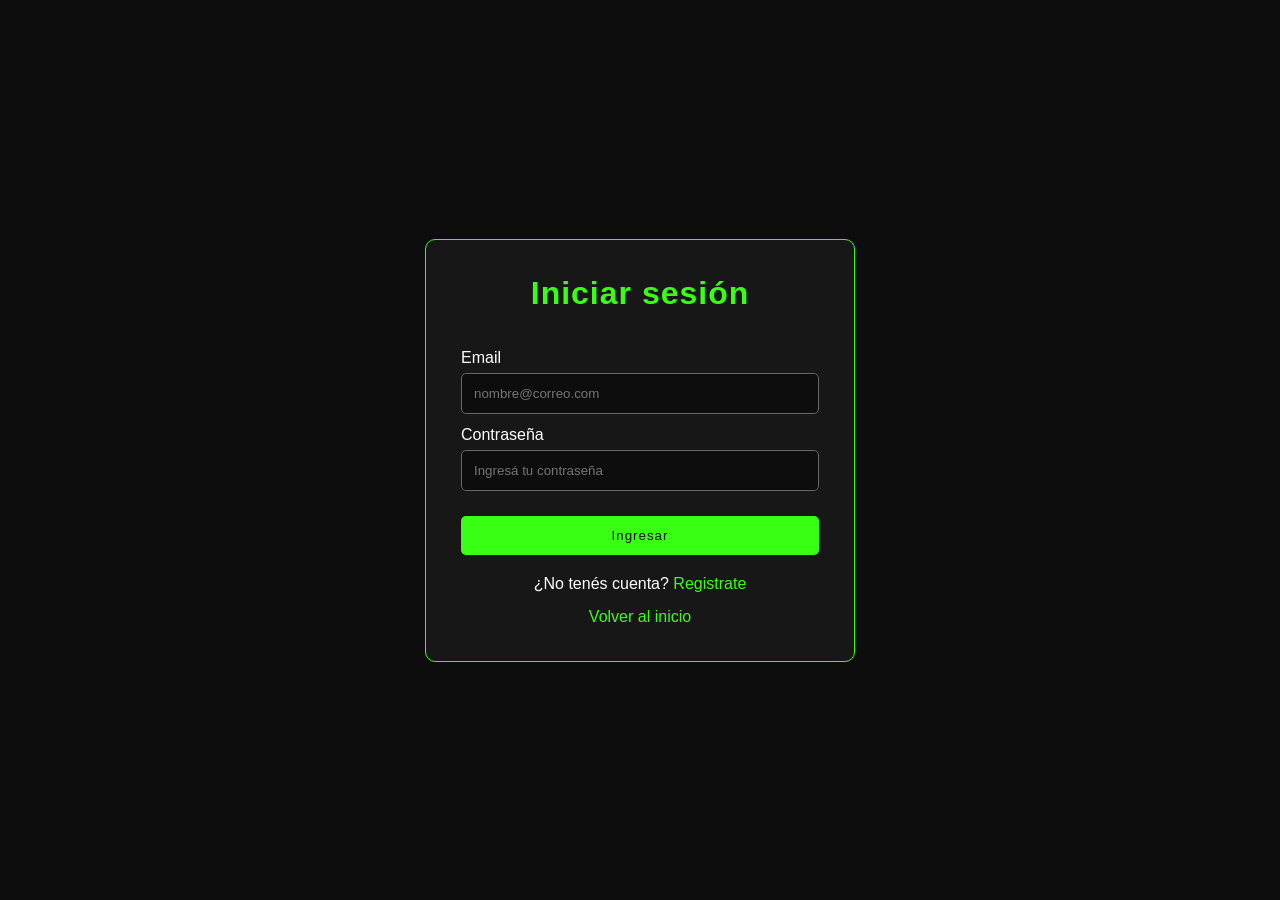
<file: index.html>
<!DOCTYPE html>
<html lang="es">
<head>
    <meta charset="UTF-8">
    <meta name="viewport" content="width=device-width, initial-scale=1.0">
    <title>PCore | Inicio</title>
    <link rel="stylesheet" href="./styles/styles.css">
    <script src="./scripts/navbar.js" defer></script>
    <script src="./scripts/productos.js" defer></script>
</head>
<body data-ruta-json="./data/productos.json" data-prefijo=".">
    <header id="header-principal" data-prefijo="."></header>

    <main>
        <section class="presentacion">
            <div class="presentacion-contenido">
                <p class="destacado">Tecnología para llevar tu equipo al siguiente nivel</p>
                <h1>Potenciá tu PC con los mejores componentes</h1>
                <p>Encontrá procesadores, placas de video, memorias y almacenamiento para armar el equipo que necesitás.</p>
                <div class="presentacion-botones">
                    <a class="boton" href="#categorias">Ver categorías</a>
                    <a class="boton-secundario" href="./pages/carrito.html">Ver carrito</a>
                </div>
            </div>
            <img src="./assets/img/logo-principal.png" alt="PCore Componentes de PC">
        </section>

        <section class="beneficios">
            <div>
                <strong>Productos seleccionados</strong>
                <p>Componentes de marcas reconocidas.</p>
            </div>
            <div>
                <strong>Armá tu equipo</strong>
                <p>Opciones para distintas necesidades.</p>
            </div>
            <div>
                <strong>Compra segura</strong>
                <p>Todo lo que buscás en un solo lugar.</p>
            </div>
        </section>

        <section id="categorias" class="seccion-categorias">
            <p class="destacado">Explorá nuestro catálogo</p>
            <h2>Nuestras categorías</h2>
            <div class="categorias">
                <article class="tarjeta">
                    <div class="categoria-icono">
                        <img src="./assets/img/icono-cpu.svg" alt="Icono de procesador">
                    </div>
                    <h3>Procesadores</h3>
                    <p>El corazón de tu computadora.</p>
                    <a href="./pages/procesadores.html">Ver categoría</a>
                </article>
                <article class="tarjeta">
                    <div class="categoria-icono">
                        <img src="./assets/img/icono-gpu.svg" alt="Icono de placa de video">
                    </div>
                    <h3>Placas de video</h3>
                    <p>Potencia gráfica para juegos y diseño.</p>
                    <a href="./pages/placas-video.html">Ver categoría</a>
                </article>
                <article class="tarjeta">
                    <div class="categoria-icono">
                        <img src="./assets/img/icono-ram.svg" alt="Icono de memoria RAM">
                    </div>
                    <h3>Memorias RAM</h3>
                    <p>Más velocidad para todas tus tareas.</p>
                    <a href="./pages/memorias-ram.html">Ver categoría</a>
                </article>
                <article class="tarjeta">
                    <div class="categoria-icono">
                        <img src="./assets/img/icono-ssd.svg" alt="Icono de almacenamiento">
                    </div>
                    <h3>Almacenamiento</h3>
                    <p>Guardá tus archivos de forma rápida y segura.</p>
                    <a href="./pages/almacenamiento.html">Ver categoría</a>
                </article>
            </div>
        </section>

        <section class="destacados-home">
            <p class="destacado">Productos destacados</p>
            <h2>Elegidos para vos</h2>

            <h3>Procesadores</h3>
            <div class="productos" data-productos data-categoria="procesadores" data-limite="3"></div>

            <h3>Placas de video</h3>
            <div class="productos" data-productos data-categoria="placas-video" data-limite="3"></div>

            <h3>Memorias RAM</h3>
            <div class="productos" data-productos data-categoria="memorias-ram" data-limite="3"></div>

            <h3>Almacenamiento</h3>
            <div class="productos" data-productos data-categoria="almacenamiento" data-limite="3"></div>
        </section>
    </main>

    <footer>
        <p>PCore - Componentes de PC</p>
    </footer>
</body>
</html>
</file>
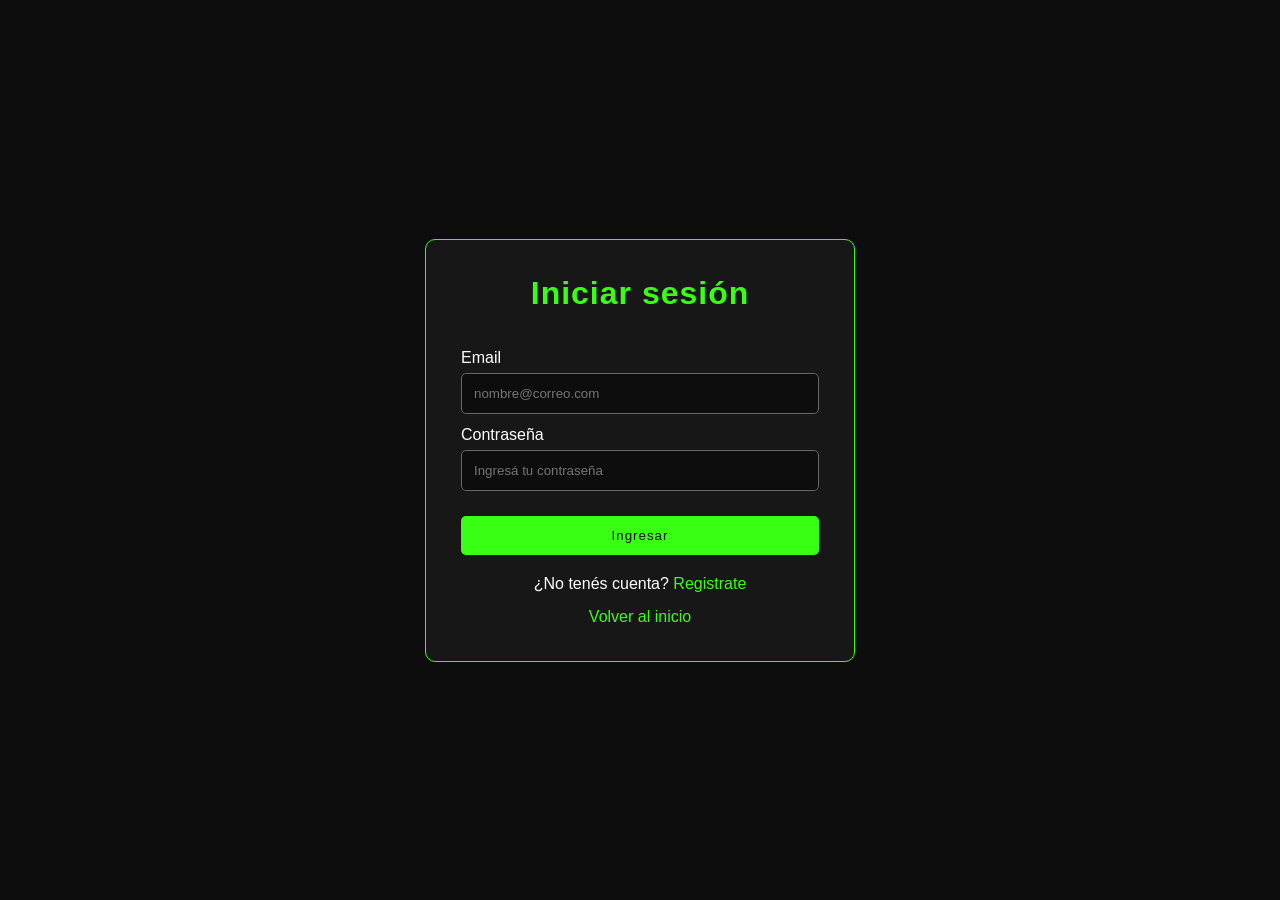
<file: pages/almacenamiento.html>
<!DOCTYPE html>
<html lang="es">
<head>
    <meta charset="UTF-8">
    <meta name="viewport" content="width=device-width, initial-scale=1.0">
    <title>PCore | Almacenamiento</title>
    <link rel="stylesheet" href="../styles/styles.css">
    <script src="../scripts/navbar.js" defer></script>
    <script src="../scripts/productos.js" defer></script>
</head>
<body data-ruta-json="../data/productos.json" data-prefijo="..">
    <header id="header-principal" data-prefijo=".."></header>

    <main class="pagina-categoria">
        <h1>Almacenamiento</h1>
        <p>Discos SSD y HDD para guardar tus programas, juegos y archivos.</p>
        <section class="productos" data-productos data-categoria="almacenamiento"></section>
    </main>

    <footer><p>PCore - Componentes de PC</p></footer>
</body>
</html>
</file>
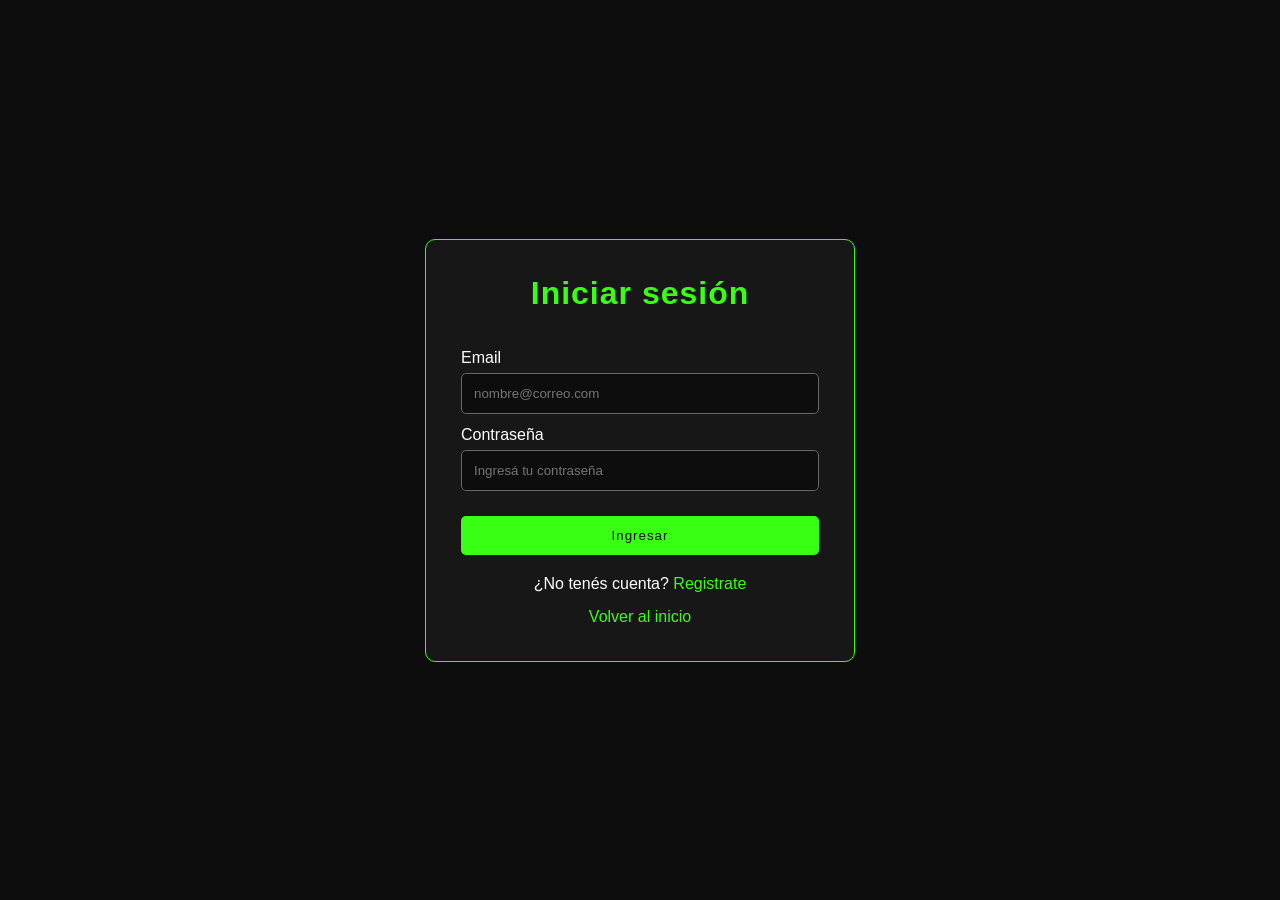
<file: pages/carrito.html>
<!DOCTYPE html>
<html lang="es">
<head>
    <meta charset="UTF-8">
    <meta name="viewport" content="width=device-width, initial-scale=1.0">
    <title>PCore | Carrito</title>
    <link rel="stylesheet" href="../styles/styles.css">
    <script src="../scripts/navbar.js" defer></script>
    <script src="../scripts/carrito.js" defer></script>
</head>
<body>
    <header id="header-principal" data-prefijo=".."></header>

    <main class="pagina-carrito">
        <p class="destacado">Tu compra</p>
        <h1>Carrito de compras</h1>

        <section class="carrito-contenido" id="contenedor-carrito"></section>

        <div class="carrito-total">
            <button class="boton-vaciar" id="vaciar-carrito" type="button">Vaciar carrito</button>
            <span>Total</span>
            <strong id="total-carrito">$0</strong>
        </div>
    </main>

    <footer><p>PCore - Componentes de PC</p></footer>
</body>
</html>
</file>
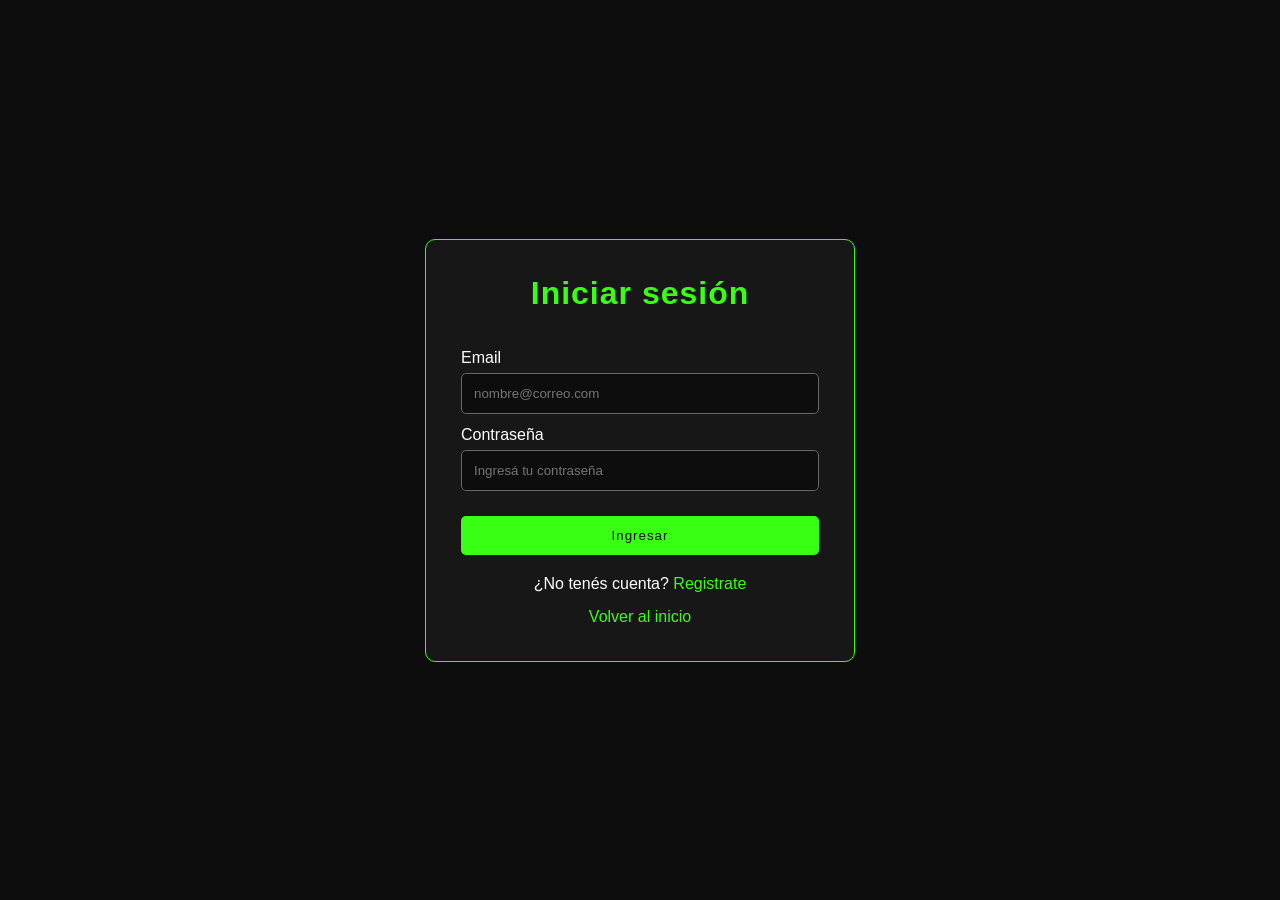
<file: pages/login.html>
<!DOCTYPE html>
<html lang="es">
<head>
    <meta charset="UTF-8">
    <meta name="viewport" content="width=device-width, initial-scale=1.0">
    <title>PCore | Iniciar sesión</title>
    <link rel="stylesheet" href="../styles/styles.css">
    <script src="../scripts/login.js" defer></script>
</head>
<body>
    <main class="pagina-formulario">
        <form action="#" method="post" id="form-login">
            <h1>Iniciar sesión</h1>
            <label for="email">Email</label>
            <input type="email" id="email" name="email" placeholder="nombre@correo.com" required>
            <label for="password">Contraseña</label>
            <input type="password" id="password" name="password" placeholder="Ingresá tu contraseña" required>
            <button type="submit">Ingresar</button>
            <p>¿No tenés cuenta? <a href="./registro.html">Registrate</a></p>
            <a class="volver" href="../index.html">Volver al inicio</a>
        </form>
    </main>
</body>
</html>
</file>
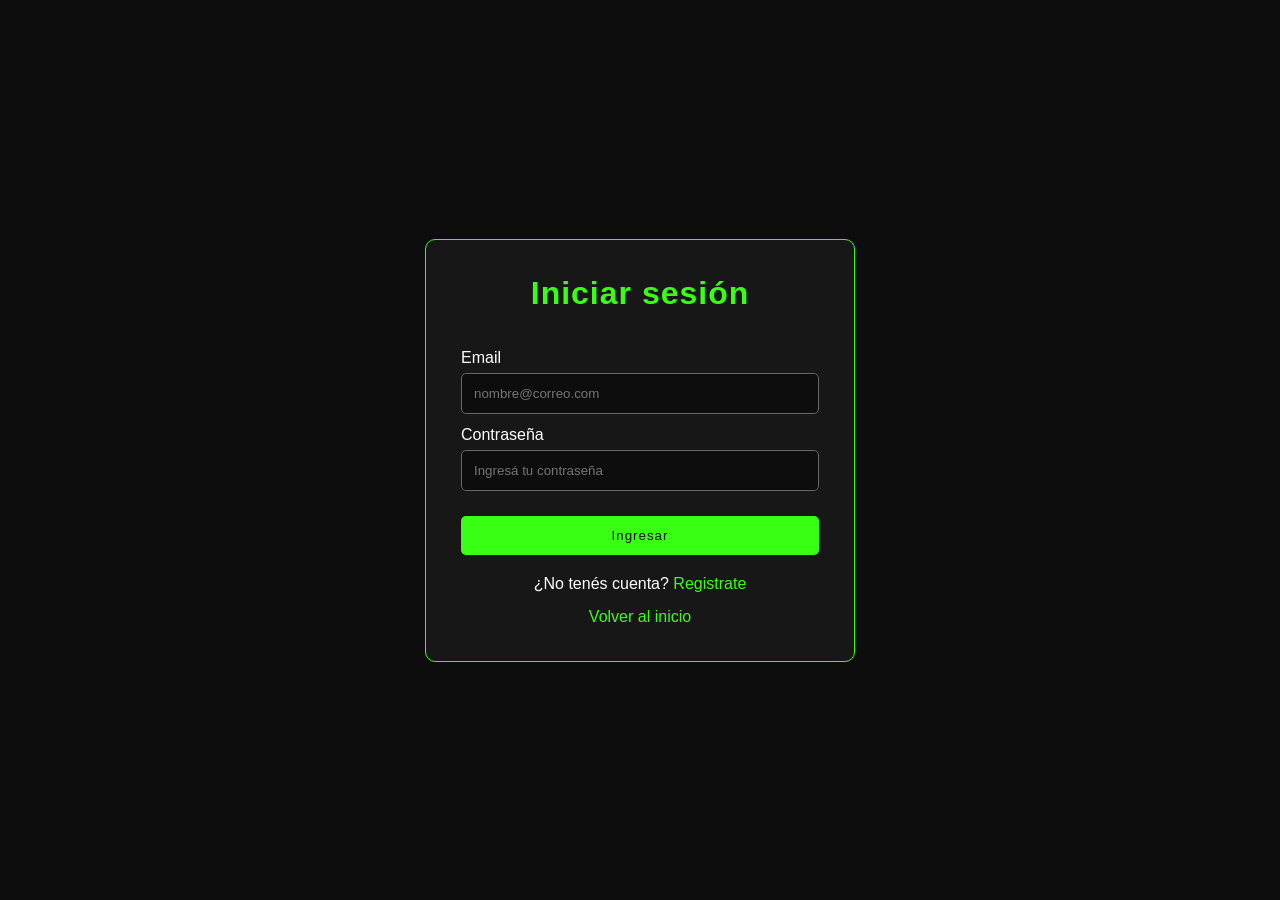
<file: pages/memorias-ram.html>
<!DOCTYPE html>
<html lang="es">
<head>
    <meta charset="UTF-8">
    <meta name="viewport" content="width=device-width, initial-scale=1.0">
    <title>PCore | Memorias RAM</title>
    <link rel="stylesheet" href="../styles/styles.css">
    <script src="../scripts/navbar.js" defer></script>
    <script src="../scripts/productos.js" defer></script>
</head>
<body data-ruta-json="../data/productos.json" data-prefijo="..">
    <header id="header-principal" data-prefijo=".."></header>

    <main class="pagina-categoria">
        <h1>Memorias RAM</h1>
        <p>Mejorá la velocidad y el rendimiento de tu computadora.</p>
        <section class="productos" data-productos data-categoria="memorias-ram"></section>
    </main>

    <footer><p>PCore - Componentes de PC</p></footer>
</body>
</html>
</file>
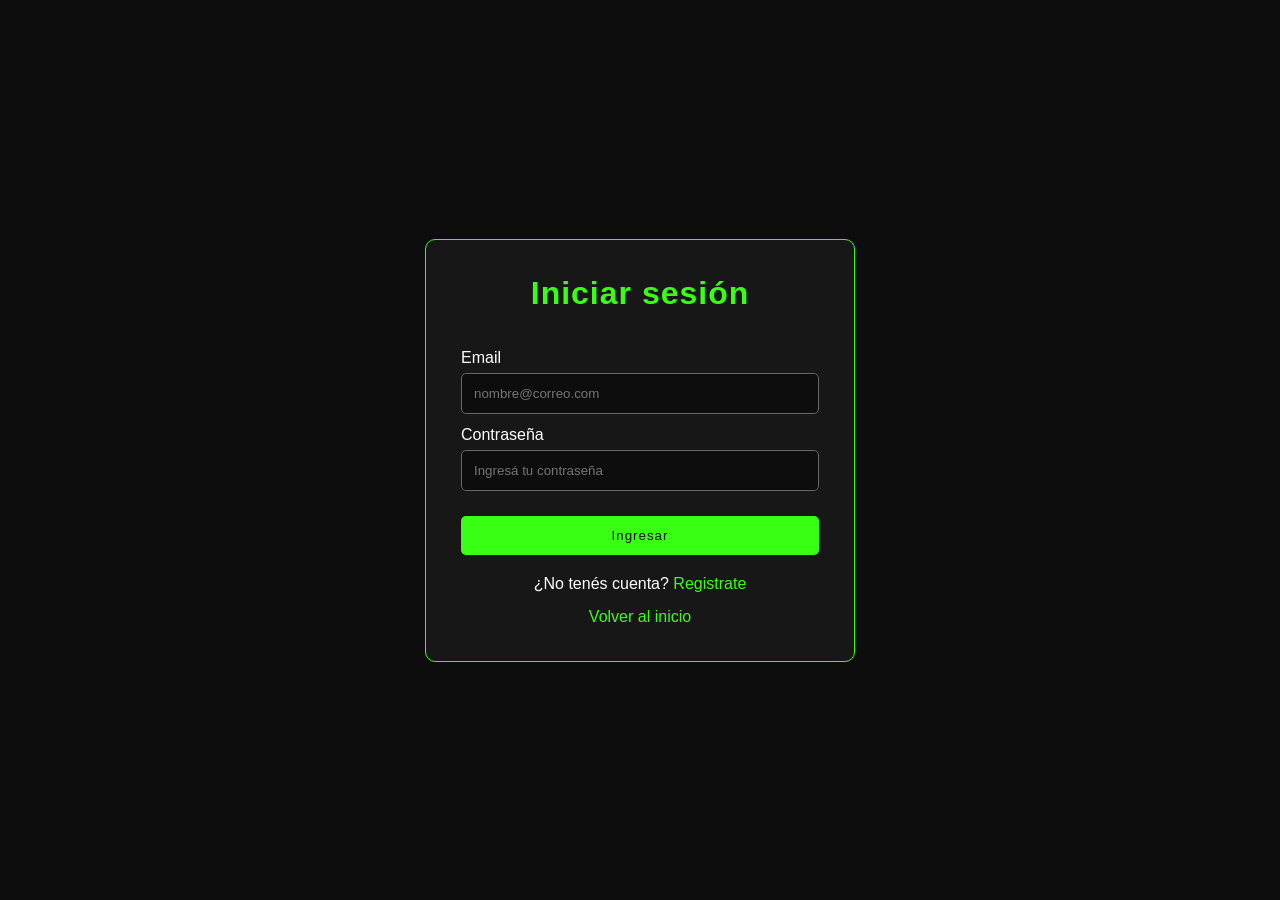
<file: pages/placas-video.html>
<!DOCTYPE html>
<html lang="es">
<head>
    <meta charset="UTF-8">
    <meta name="viewport" content="width=device-width, initial-scale=1.0">
    <title>PCore | Placas de video</title>
    <link rel="stylesheet" href="../styles/styles.css">
    <script src="../scripts/navbar.js" defer></script>
    <script src="../scripts/productos.js" defer></script>
</head>
<body data-ruta-json="../data/productos.json" data-prefijo="..">
    <header id="header-principal" data-prefijo=".."></header>

    <main class="pagina-categoria">
        <h1>Placas de video</h1>
        <p>Potenciá los gráficos de tu equipo para jugar, diseñar y editar.</p>
        <section class="productos" data-productos data-categoria="placas-video"></section>
    </main>

    <footer><p>PCore - Componentes de PC</p></footer>
</body>
</html>
</file>
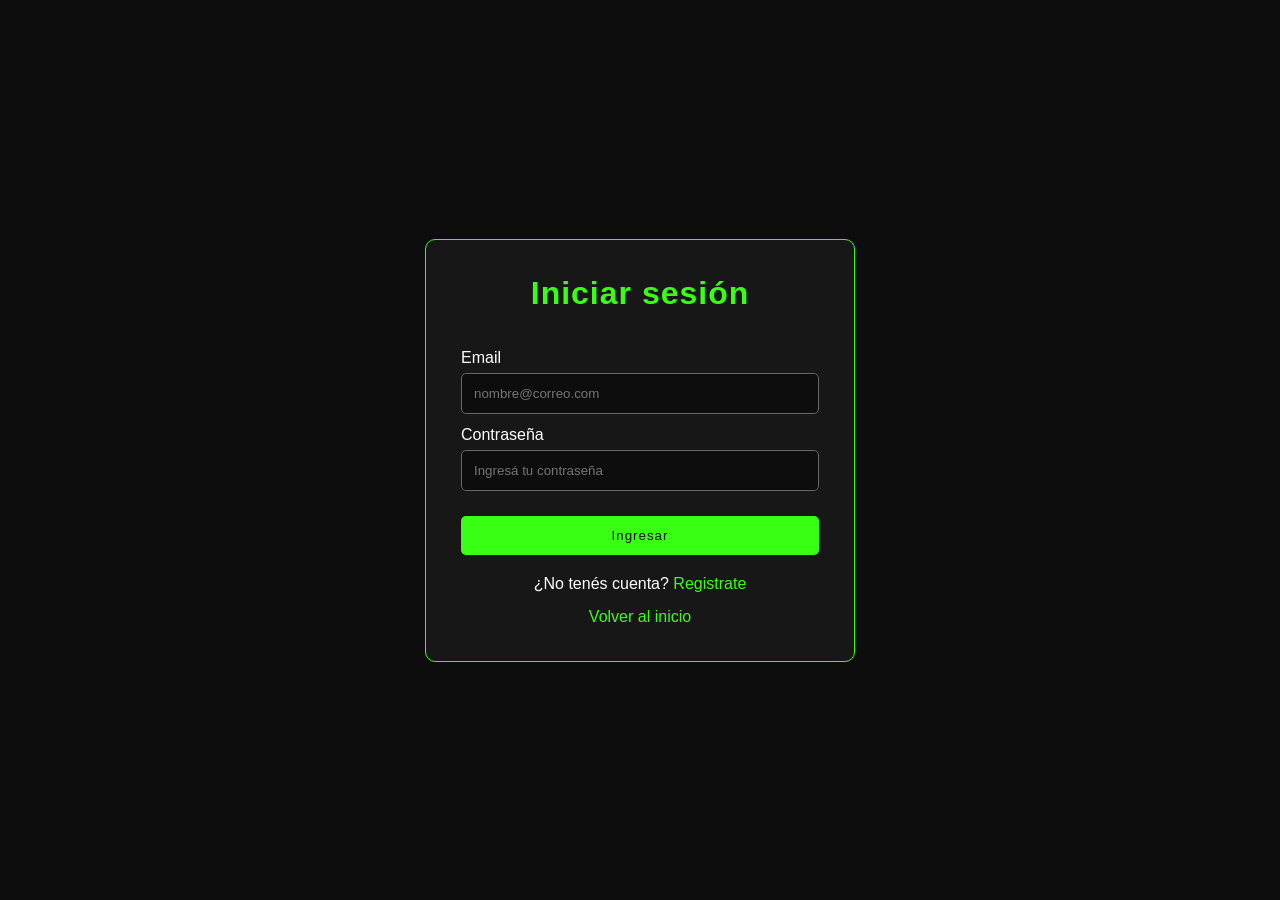
<file: pages/procesadores.html>
<!DOCTYPE html>
<html lang="es">
<head>
    <meta charset="UTF-8">
    <meta name="viewport" content="width=device-width, initial-scale=1.0">
    <title>PCore | Procesadores</title>
    <link rel="stylesheet" href="../styles/styles.css">
    <script src="../scripts/navbar.js" defer></script>
    <script src="../scripts/productos.js" defer></script>
</head>
<body data-ruta-json="../data/productos.json" data-prefijo="..">
    <header id="header-principal" data-prefijo=".."></header>

    <main class="pagina-categoria">
        <h1>Procesadores</h1>
        <p>Encontrá procesadores para gaming, estudio, trabajo y uso diario.</p>
        <section class="productos" data-productos data-categoria="procesadores"></section>
    </main>

    <footer><p>PCore - Componentes de PC</p></footer>
</body>
</html>
</file>
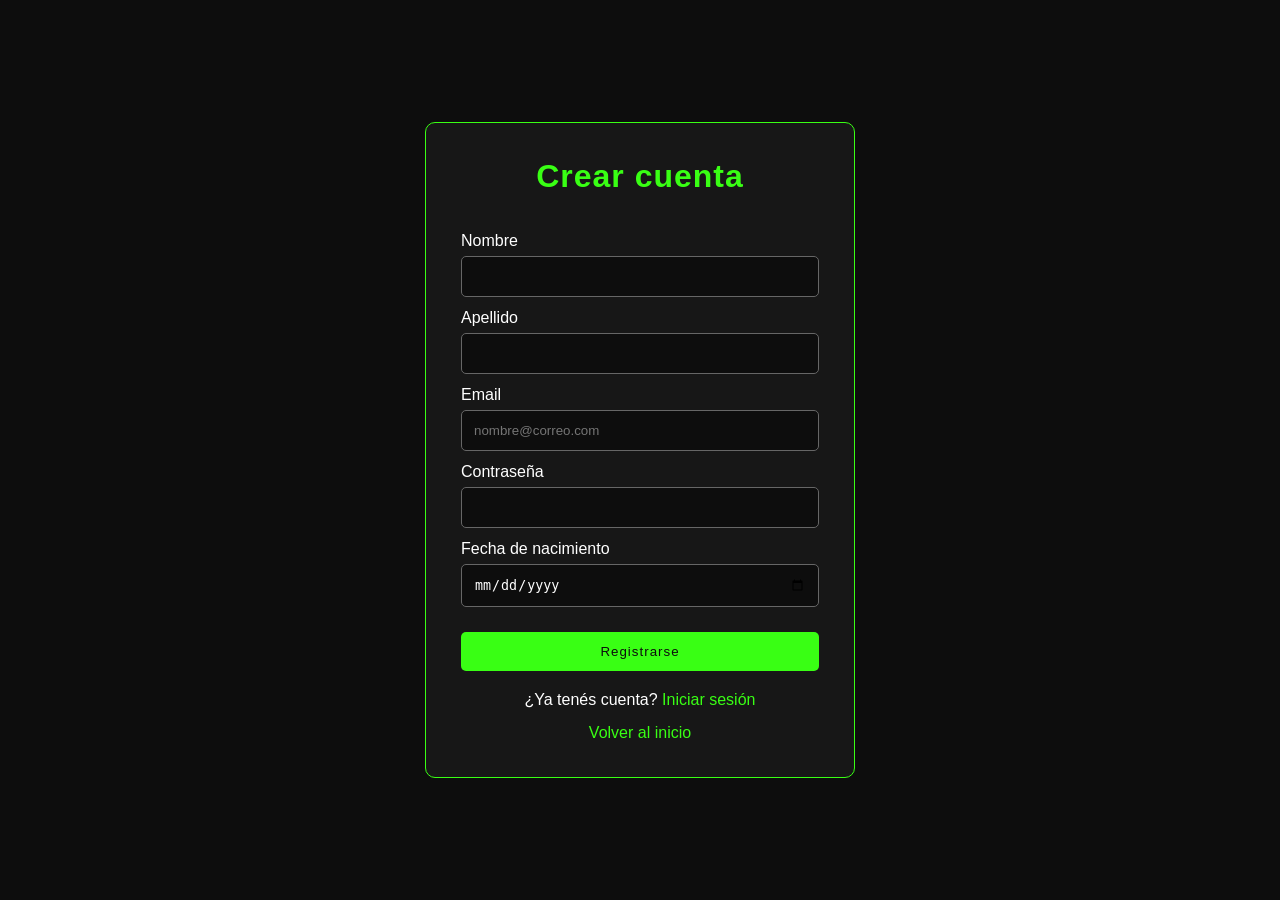
<file: pages/registro.html>
<!DOCTYPE html>
<html lang="es">
<head>
    <meta charset="UTF-8">
    <meta name="viewport" content="width=device-width, initial-scale=1.0">
    <title>PCore | Registro</title>
    <link rel="stylesheet" href="../styles/styles.css">
</head>
<body>
    <main class="pagina-formulario">
        <form action="#" method="post">
            <h1>Crear cuenta</h1>
            <label for="nombre">Nombre</label>
            <input type="text" id="nombre" name="nombre" required>
            <label for="apellido">Apellido</label>
            <input type="text" id="apellido" name="apellido" required>
            <label for="email">Email</label>
            <input type="email" id="email" name="email" placeholder="nombre@correo.com" required>
            <label for="password">Contraseña</label>
            <input type="password" id="password" name="password" required>
            <label for="nacimiento">Fecha de nacimiento</label>
            <input type="date" id="nacimiento" name="nacimiento" required>
            <button type="submit">Registrarse</button>
            <p>¿Ya tenés cuenta? <a href="./login.html">Iniciar sesión</a></p>
            <a class="volver" href="../index.html">Volver al inicio</a>
        </form>
    </main>
</body>
</html>
</file>
<file: styles/styles.css>
* {
    margin: 0;
    padding: 0;
    box-sizing: border-box;
}

body {
    min-height: 100vh;
    background-color: #0d0d0d;
    color: #ffffff;
    font-family: Arial, Helvetica, sans-serif;
}

h1, h2, h3, .marca, button, .boton {
    font-family: "Arial Black", Arial, sans-serif;
    letter-spacing: 1px;
}

a {
    color: #ffffff;
    text-decoration: none;
}

.navbar {
    display: flex;
    justify-content: space-between;
    align-items: center;
    gap: 25px;
    padding: 12px 5%;
    background-color: #080808;
    border-bottom: 2px solid #39ff14;
}

.marca {
    display: flex;
    align-items: center;
    gap: 10px;
    color: #39ff14;
}

.marca img {
    width: 55px;
    height: 55px;
    object-fit: cover;
    border-radius: 8px;
}

.nav-links {
    display: flex;
    flex-wrap: wrap;
    justify-content: flex-end;
    align-items: center;
    gap: 18px;
}

.nav-links a:hover {
    color: #39ff14;
}

.nav-links .logout {
    padding: 8px 13px;
    color: #0d0d0d;
    background-color: #39ff14;
    border-radius: 5px;
}

.boton-logout {
    margin-top: 0;
    font-family: Arial, Helvetica, sans-serif;
    letter-spacing: 0;
}

.usuario-navbar {
    color: #39ff14;
    font-size: 13px;
}

.contador-carrito {
    min-width: 28px;
    padding: 5px 8px;
    color: #0d0d0d;
    background-color: #39ff14;
    border-radius: 14px;
    text-align: center;
    font-size: 13px;
    font-weight: bold;
}

.presentacion {
    min-height: 500px;
    display: flex;
    justify-content: center;
    align-items: center;
    gap: 50px;
    padding: 70px 8%;
    background: linear-gradient(135deg, #0d0d0d 55%, #12330c);
}

.presentacion img {
    width: 42%;
    max-width: 500px;
    border-radius: 12px;
    box-shadow: 0 0 30px rgba(57, 255, 20, 0.18);
}

.presentacion-contenido {
    max-width: 620px;
}

.presentacion h1 {
    margin: 12px 0 22px;
    font-size: 48px;
    line-height: 1.15;
}

.presentacion p {
    max-width: 550px;
    line-height: 1.6;
}

.destacado {
    color: #39ff14;
    text-transform: uppercase;
    font-size: 14px;
    font-weight: bold;
    letter-spacing: 1px;
}

.boton, .tarjeta a {
    display: inline-block;
    margin-top: 25px;
    padding: 12px 20px;
    color: #0d0d0d;
    background-color: #39ff14;
    border-radius: 5px;
    font-weight: bold;
}

.presentacion-botones {
    display: flex;
    gap: 15px;
    align-items: center;
}

.boton-secundario {
    display: inline-block;
    margin-top: 25px;
    padding: 11px 20px;
    color: #39ff14;
    border: 1px solid #39ff14;
    border-radius: 5px;
    font-weight: bold;
}

.boton:hover, .tarjeta a:hover {
    background-color: #ffffff;
}

.boton-secundario:hover {
    color: #0d0d0d;
    background-color: #39ff14;
}

.beneficios {
    display: grid;
    grid-template-columns: repeat(3, 1fr);
    padding: 25px 8%;
    background-color: #111111;
    border-top: 1px solid #333333;
    border-bottom: 1px solid #333333;
    text-align: center;
}

.beneficios div {
    padding: 12px 25px;
    border-right: 1px solid #333333;
}

.beneficios div:last-child {
    border-right: none;
}

.beneficios strong {
    color: #39ff14;
}

.beneficios p {
    margin-top: 7px;
    color: #cccccc;
}

.seccion-categorias, .pagina-categoria {
    padding: 60px 8%;
    text-align: center;
}

.seccion-categorias h2, .pagina-categoria h1 {
    margin-top: 8px;
    margin-bottom: 35px;
    color: #39ff14;
}

.categorias {
    display: grid;
    grid-template-columns: repeat(4, 1fr);
    gap: 20px;
}

.tarjeta {
    padding: 30px 20px;
    background-color: #171717;
    border: 1px solid #333333;
    border-radius: 8px;
}

.tarjeta:hover {
    border-color: #39ff14;
}

.categoria-icono {
    width: 70px;
    height: 70px;
    display: flex;
    justify-content: center;
    align-items: center;
    margin: 0 auto 22px;
    color: #0d0d0d;
    background-color: #39ff14;
    border-radius: 50%;
    font-family: "Arial Black", Arial, sans-serif;
}

.categoria-icono img {
    width: 42px;
    height: 42px;
    object-fit: contain;
}

.tarjeta h3 {
    margin-bottom: 15px;
    color: #39ff14;
}

.tarjeta p, .pagina-categoria > p {
    line-height: 1.5;
}

.pagina-categoria > p {
    max-width: 700px;
    margin: 0 auto 35px;
}

.productos {
    display: grid;
    grid-template-columns: repeat(3, 1fr);
    gap: 25px;
    text-align: left;
}

.producto-card {
    overflow: hidden;
    padding: 20px;
    background-color: #171717;
    border: 1px solid #333333;
    border-radius: 10px;
}

.producto-card:hover {
    border-color: #39ff14;
}

.producto-imagen {
    height: 180px;
    display: flex;
    justify-content: center;
    align-items: center;
    margin-bottom: 20px;
    color: #39ff14;
    background-color: #0d0d0d;
    border: 1px solid #333333;
    border-radius: 7px;
    font-family: "Arial Black", Arial, sans-serif;
    font-size: 42px;
}

.producto-card img.producto-imagen {
    width: 100%;
    display: block;
    object-fit: contain;
    padding: 15px;
}

.producto-categoria {
    color: #39ff14;
    font-size: 14px;
}

.producto-card h2 {
    margin: 10px 0;
    font-size: 21px;
}

.producto-card p {
    min-height: 48px;
    color: #cccccc;
    line-height: 1.5;
}

.producto-precio {
    display: block;
    margin-top: 18px;
    color: #ffffff;
    font-size: 24px;
}

.producto-card button {
    width: 100%;
}

.cantidad-producto {
    display: flex;
    justify-content: center;
    align-items: center;
    gap: 16px;
    margin-top: 20px;
}

.cantidad-producto .cantidad-boton {
    width: 38px;
    height: 38px;
    margin-top: 0;
    padding: 0;
    font-size: 20px;
}

.cantidad-valor {
    min-width: 25px;
    text-align: center;
    font-size: 18px;
    font-weight: bold;
}

.destacados-home {
    padding: 60px 8%;
}

.destacados-home > h2 {
    margin: 8px 0 40px;
    color: #39ff14;
    font-size: 32px;
}

.destacados-home > h3 {
    margin: 45px 0 20px;
    color: #ffffff;
    font-size: 24px;
}

.mensaje-error {
    padding: 20px;
    color: #ff6b6b;
    background-color: #171717;
    border: 1px solid #ff6b6b;
    border-radius: 8px;
}

.pagina-carrito {
    min-height: 70vh;
    padding: 60px 10%;
}

.pagina-carrito h1 {
    margin: 8px 0 35px;
    color: #39ff14;
}

.carrito-contenido {
    display: flex;
    flex-direction: column;
    gap: 18px;
}

.carrito-item {
    display: grid;
    grid-template-columns: 150px 1fr 120px;
    align-items: center;
    gap: 25px;
    padding: 18px;
    background-color: #171717;
    border: 1px solid #333333;
    border-radius: 10px;
}

.carrito-item img {
    width: 150px;
    height: 110px;
    padding: 8px;
    background-color: #0d0d0d;
    object-fit: contain;
    border-radius: 7px;
}

.carrito-info span {
    color: #39ff14;
    font-size: 13px;
}

.carrito-info h2 {
    margin: 7px 0;
    font-size: 20px;
}

.carrito-info p {
    margin-bottom: 8px;
    color: #cccccc;
}

.cantidad-carrito {
    display: flex;
    align-items: center;
    gap: 12px;
    margin: 10px 0;
}

.cantidad-carrito button {
    width: 32px;
    height: 32px;
    margin-top: 0;
    padding: 0;
    font-size: 18px;
}

.boton-eliminar {
    margin-top: 0;
    color: #ffffff;
    background-color: #a52525;
}

.carrito-total {
    display: flex;
    justify-content: flex-end;
    align-items: center;
    gap: 25px;
    margin-top: 30px;
    padding: 22px;
    background-color: #171717;
    border-top: 2px solid #39ff14;
    font-size: 24px;
}

.carrito-total strong {
    color: #39ff14;
}

.boton-vaciar {
    margin: 0 auto 0 0;
    color: #ffffff;
    background-color: #a52525;
}

.boton-vaciar:disabled {
    opacity: 0.45;
    cursor: not-allowed;
}

.carrito-vacio {
    padding: 50px;
    background-color: #171717;
    border: 1px solid #333333;
    border-radius: 10px;
    text-align: center;
}

.pagina-formulario {
    min-height: 100vh;
    display: flex;
    justify-content: center;
    align-items: center;
    padding: 30px;
}

form {
    width: 100%;
    max-width: 430px;
    display: flex;
    flex-direction: column;
    padding: 35px;
    background-color: #171717;
    border: 1px solid #39ff14;
    border-radius: 10px;
}

form h1 {
    margin-bottom: 25px;
    color: #39ff14;
    text-align: center;
}

label {
    margin: 12px 0 6px;
}

input {
    padding: 12px;
    color: #ffffff;
    background-color: #0d0d0d;
    border: 1px solid #666666;
    border-radius: 5px;
}

input:focus {
    outline: 2px solid #39ff14;
    border-color: #39ff14;
}

button {
    margin-top: 25px;
    padding: 12px;
    color: #0d0d0d;
    background-color: #39ff14;
    border: none;
    border-radius: 5px;
    cursor: pointer;
}

form p {
    margin-top: 20px;
    text-align: center;
}

form p a, .volver {
    color: #39ff14;
}

.volver {
    margin-top: 15px;
    text-align: center;
}

footer {
    padding: 25px;
    background-color: #080808;
    border-top: 1px solid #39ff14;
    text-align: center;
}
</file>
